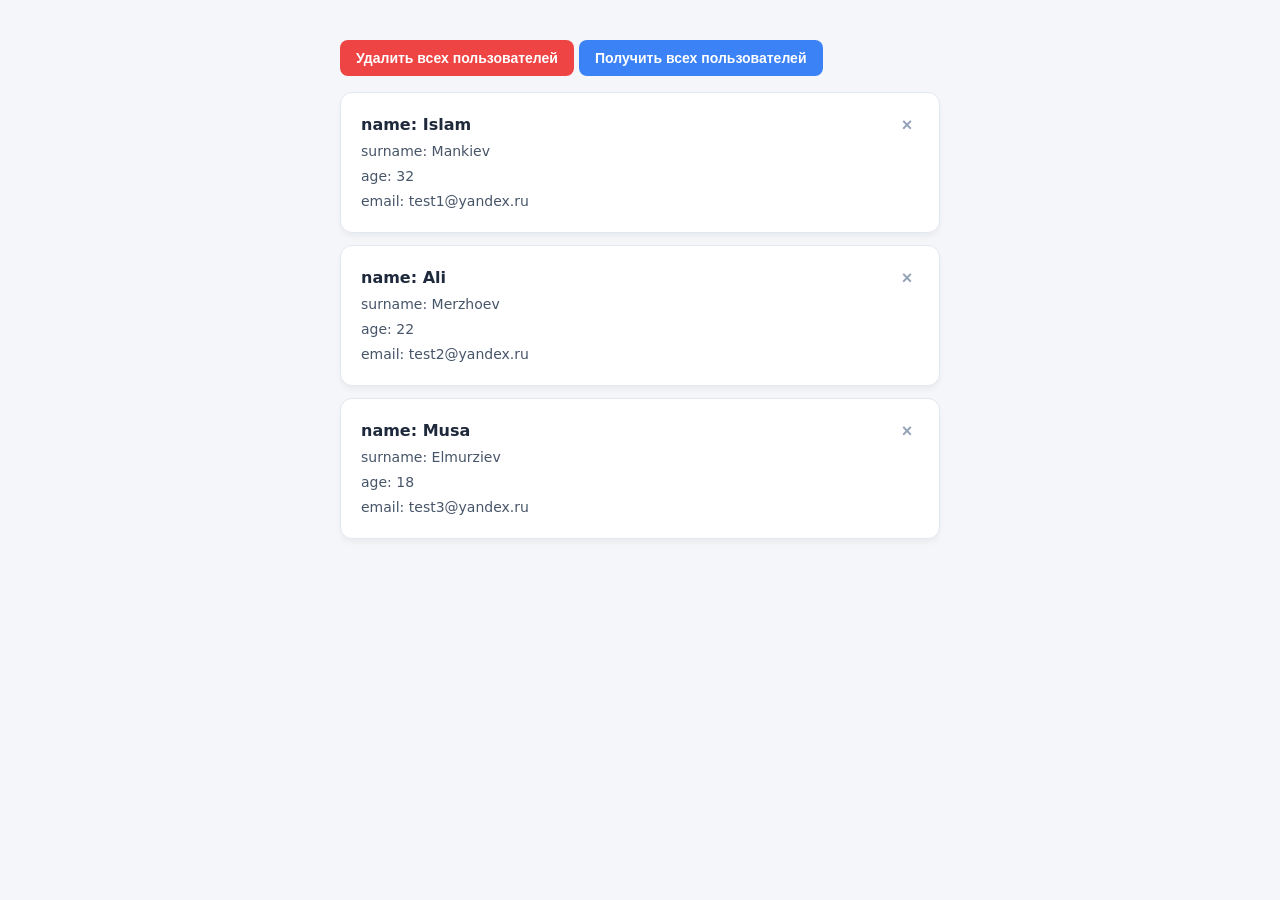
<file: async/async.html>
<!DOCTYPE html>
<html lang="en">
<head>
  <meta charset="UTF-8">
  <meta name="viewport" content="width=device-width, initial-scale=1.0">
  <link rel="stylesheet" href="./style.css">
  <title>Document</title>
</head>
<body>
  <main class="content">
    <button class="delete-all-users"></button>
    <button class="get-all-users"></button>
    <p id="info-text"></p>
    <ul class="users-list"></ul>
    <template class="user-template">
      <li class="users-item">
        <button class="delete-user">&times;</button>
      </li>
    </template>
  </main>
  <script src="./async.js"></script>
</body>
</html>
</file>
<file: async/style.css>
@keyframes fadeInCard {
  from {
    opacity: 0;
    transform: translateY(15px); /* карточка слегка выплывает снизу */
  }
  to {
    opacity: 1;
    transform: translateY(0);
  }
}

body {
  font-family: 'Segoe UI', system-ui, -apple-system, sans-serif;
  background-color: #f4f6f9;
  color: #333;
  max-width: 600px;
  margin: 40px auto;
  padding: 0 20px;
  line-height: 1.5;
}

button {
  padding: 10px 16px;
  font-size: 14px;
  font-weight: 600;
  border: none;
  border-radius: 8px;
  cursor: pointer;
  transition: background-color 0.2s, transform 0.1s;
}

button:active {
  transform: scale(0.98);
}

.get-all-users {
  background-color: #3b82f6;
  color: white;
}

.get-all-users:hover {
  background-color: #2563eb;
}

.delete-all-users {
  background-color: #ef4444;
  color: white;
}

.delete-all-users:hover {
  background-color: #dc2626;
}

#info-text {
  font-size: 15px;
  color: #64748b;
  margin-bottom: 16px;
  font-style: italic;
}

.users-list {
  list-style: none;
  padding: 0;
  margin: 0;
  display: flex;
  flex-direction: column;
  gap: 12px;
}

.users-item {
  position: relative;
  background-color: #ffffff;
  border: 1px solid #e2e8f0;
  border-radius: 12px;
  padding: 16px 20px;
  box-shadow: 0 4px 6px -1px rgba(0, 0, 0, 0.05);
  transition: box-shadow 0.2s;
  animation: fadeInCard 0.5s ease forwards;
}

.users-item:hover {
  box-shadow: 0 10px 15px -3px rgba(0, 0, 0, 0.08);
}

.users-item p {
  margin: 4px 0;
  font-size: 14px;
  color: #475569;
}

.users-item p:nth-child(2) {
  font-weight: 600;
  color: #1e293b;
  font-size: 16px;
}

.delete-user {
  position: absolute;
  top: 16px;
  right: 16px;
  background: transparent;
  color: #94a3b8;
  font-size: 18px;
  font-weight: bold;
  width: 32px;
  height: 32px;
  border-radius: 50%;
  display: flex;
  align-items: center;
  justify-content: center;
  padding: 0;
}

.delete-user:hover {
  background-color: #fee2e2;
  color: #ef4444;
}
</file>
